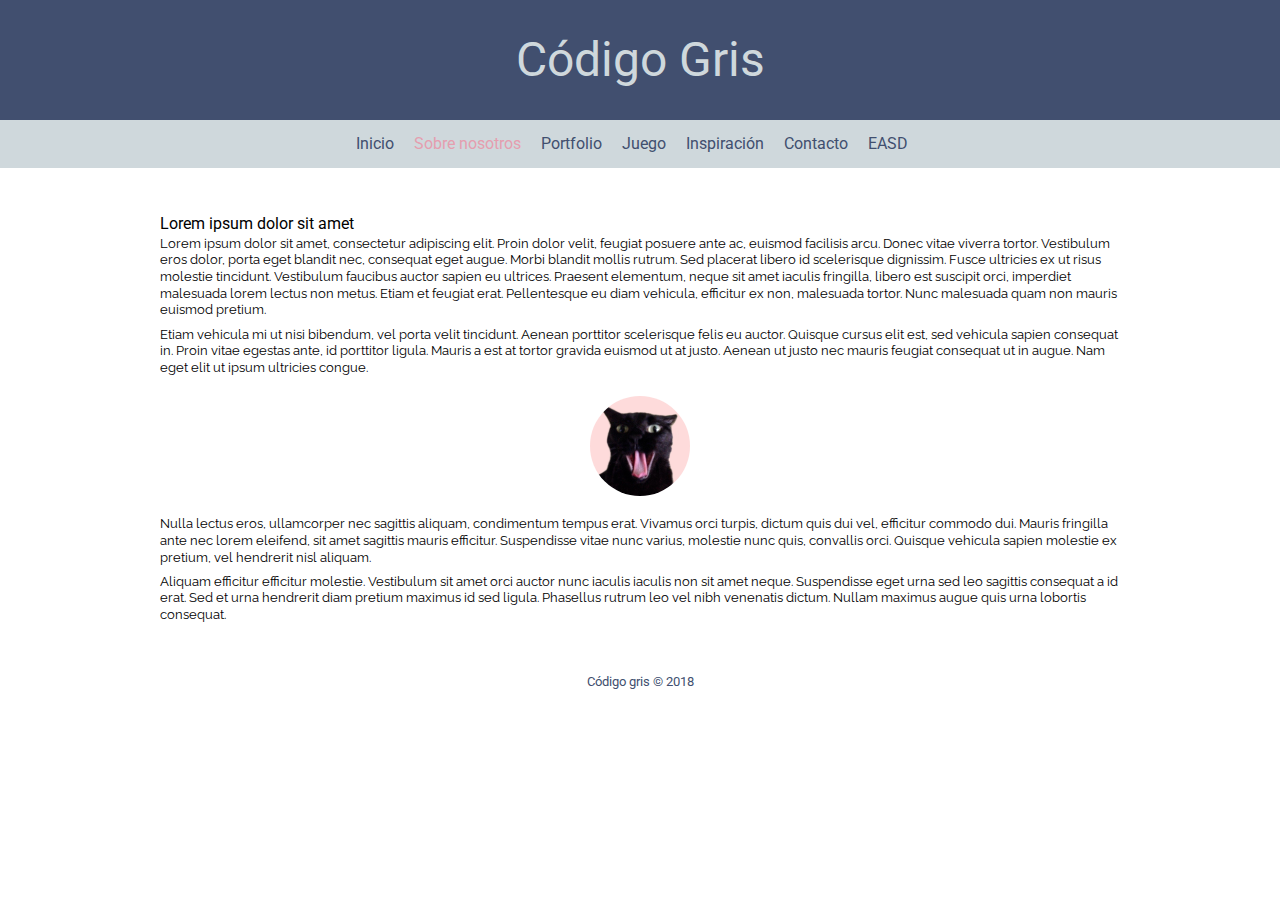
<file: about.html>
<html>
    <head>
        <meta charset="UTF-8">
        <meta name="author" content="Lorena Osorio">
        <meta name="viewport" content="width=device-width, initial-scale=1.0">
        <link type="text/css" rel="stylesheet" href="css/reset.css">
        <link type="text/css" rel="stylesheet" href="css/style.css">
        <title>Código Gris</title>
    </head>
    <body>
        <header>
            <h1>Código Gris</h1>
        </header>
        <nav>
            <ul>
                <li><a href="index.html">Inicio</a></li>
                <li><a href="#" class="active">Sobre nosotros</a></li>
                <li><a href="portfolio.html">Portfolio</a></li>
                <li><a href="juego.html">Juego</a></li>
                <li><a href="inspiration.html">Inspiración</a></li>
                <li><a href="contacto.html">Contacto</a></li>
                <li><a href="http://easdvalencia.com" target="_blank">EASD</a></li>
            </ul>
        </nav>
        <div class="container">
            <article id="blog">
                <h1>Lorem ipsum dolor sit amet</h1>
                <p>Lorem ipsum dolor sit amet, consectetur adipiscing elit. Proin dolor velit, feugiat posuere ante ac, euismod facilisis arcu. Donec vitae viverra tortor. Vestibulum eros dolor, porta eget blandit nec, consequat eget augue. Morbi blandit mollis rutrum. Sed placerat libero id scelerisque dignissim. Fusce ultricies ex ut risus molestie tincidunt. Vestibulum faucibus auctor sapien eu ultrices. Praesent elementum, neque sit amet iaculis fringilla, libero est suscipit orci, imperdiet malesuada lorem lectus non metus. Etiam et feugiat erat. Pellentesque eu diam vehicula, efficitur ex non, malesuada tortor. Nunc malesuada quam non mauris euismod pretium.</p>

                <p>Etiam vehicula mi ut nisi bibendum, vel porta velit tincidunt. Aenean porttitor scelerisque felis eu auctor. Quisque cursus elit est, sed vehicula sapien consequat in. Proin vitae egestas ante, id porttitor ligula. Mauris a est at tortor gravida euismod ut at justo. Aenean ut justo nec mauris feugiat consequat ut in augue. Nam eget elit ut ipsum ultricies congue.</p>
                <br/>
                <img class="circle" src="assets/img/nigiri.png" />
                <br/>
                <p>Nulla lectus eros, ullamcorper nec sagittis aliquam, condimentum tempus erat. Vivamus orci turpis, dictum quis dui vel, efficitur commodo dui. Mauris fringilla ante nec lorem eleifend, sit amet sagittis mauris efficitur. Suspendisse vitae nunc varius, molestie nunc quis, convallis orci. Quisque vehicula sapien molestie ex pretium, vel hendrerit nisl aliquam. </p>
                
                <p>Aliquam efficitur efficitur molestie. Vestibulum sit amet orci auctor nunc iaculis iaculis non sit amet neque. Suspendisse eget urna sed leo sagittis consequat a id erat. Sed et urna hendrerit diam pretium maximus id sed ligula. Phasellus rutrum leo vel nibh venenatis dictum. Nullam maximus augue quis urna lobortis consequat. </p>
            </article>
        </div>
        <footer>
            <small>Código gris © 2018</small>
        </footer>
    </body>
</html>
</file>
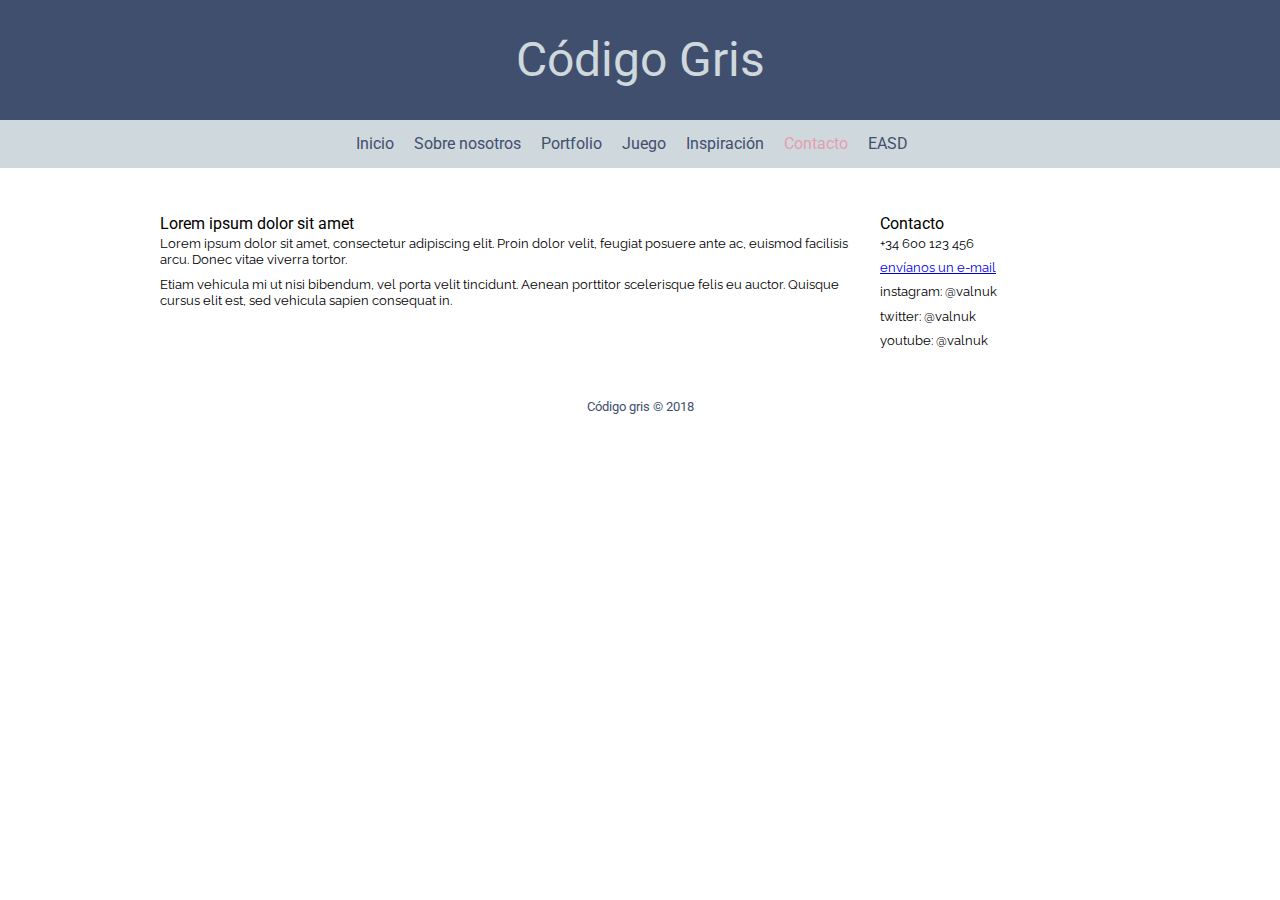
<file: contacto.html>
<html>
    <head>
        <meta charset="UTF-8">
        <meta name="author" content="Lorena Osorio">
        <meta name="viewport" content="width=device-width, initial-scale=1.0">
        <link type="text/css" rel="stylesheet" href="css/reset.css">
        <link type="text/css" rel="stylesheet" href="css/style.css">
        <title>Código Gris</title>
    </head>
    <body>
        <header>
            <h1>Código Gris</h1>
        </header>
        <nav>
            <ul>
                <li><a href="index.html">Inicio</a></li>
                <li><a href="about.html">Sobre nosotros</a></li>
                <li><a href="portfolio.html">Portfolio</a></li>
                <li><a href="juego.html">Juego</a></li>
                <li><a href="inspiration.html">Inspiración</a></li>
                <li><a href="#" class="active">Contacto</a></li>
                <li><a href="http://easdvalencia.com" target="_blank">EASD</a></li>
            </ul>
        </nav>
        <div class="container">
            <article id="blog">
                <h1>Lorem ipsum dolor sit amet</h1>
                <p>Lorem ipsum dolor sit amet, consectetur adipiscing elit. Proin dolor velit, feugiat posuere ante ac, euismod facilisis arcu. Donec vitae viverra tortor.</p>

                <p>Etiam vehicula mi ut nisi bibendum, vel porta velit tincidunt. Aenean porttitor scelerisque felis eu auctor. Quisque cursus elit est, sed vehicula sapien consequat in.</p>
            </article>
            <aside id="sidebar">
                <h1>Contacto</h1>
                <p>+34 600 123 456</p>
                <p><a href="mailto:test@email.com">envíanos un e-mail</a></p>
                <p>instagram: @valnuk</p>
                <p>twitter: @valnuk</p>
                <p>youtube: @valnuk</p>
            </aside>
        </div>
        <footer>
            <small>Código gris © 2018</small>
        </footer>
    </body>
</html>
</file>
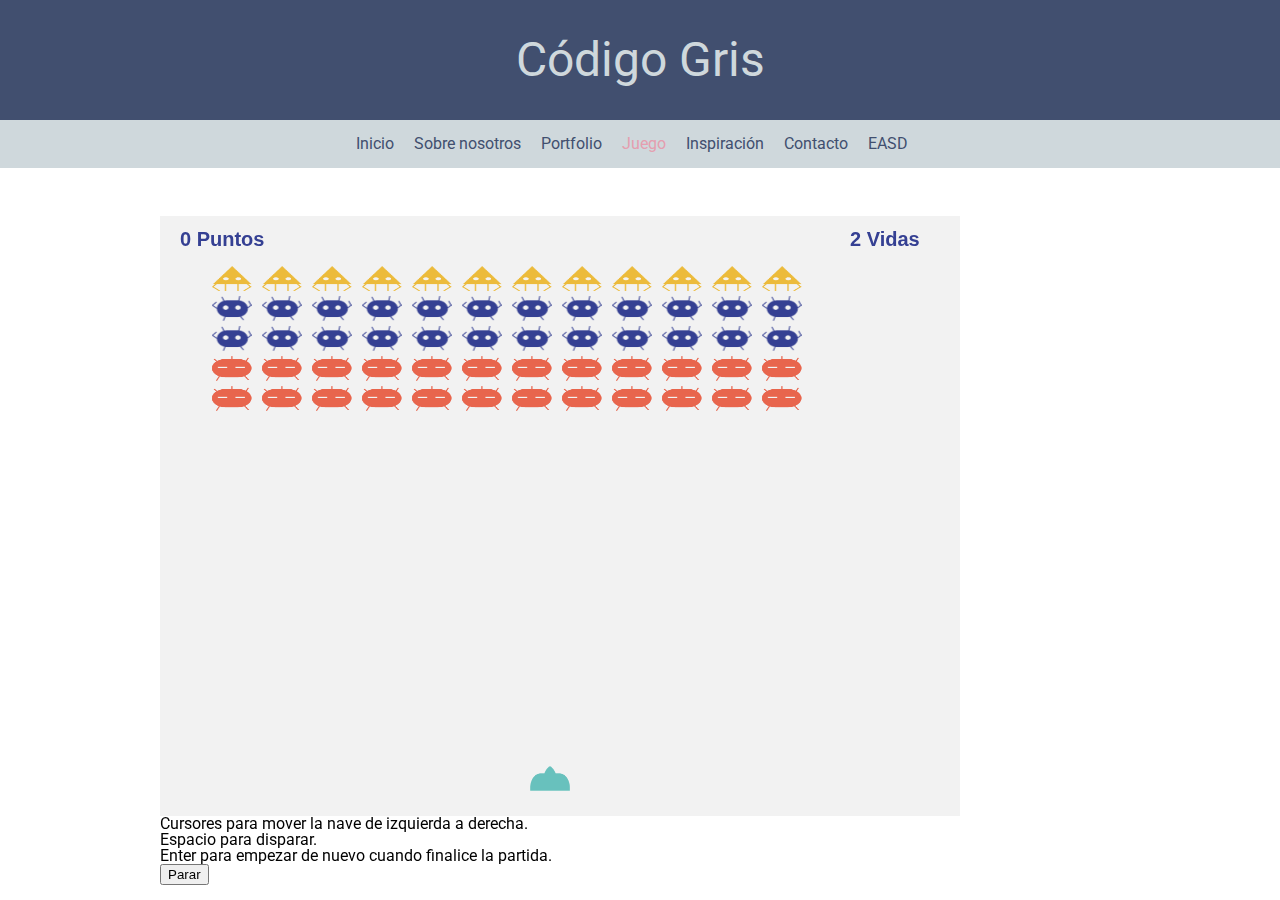
<file: juego.html>
<html>
	<head>
		<meta charset="UTF-8">
		<title>Código Gris</title>
		<link type="text/css" rel="stylesheet" href="css/reset.css">
        <link type="text/css" rel="stylesheet" href="css/style.css">
		<script type="text/javascript" src="js/Sprites.js"></script>
		<script type="text/javascript" src="js/Entidad.js"></script>
		<script type="text/javascript" src="js/EntidadNave.js"></script>
		<script type="text/javascript" src="js/EntidadDisparo.js"></script>
		<script type="text/javascript" src="js/EntidadAlien.js"></script>
		<script type="text/javascript" src="js/Juego.js"></script>
		<script>
			var temporizador;
			var juego;
			function inicio(){
				juego=new Juego();
				
				//Enlazamos los eventos de teclado
				document.onkeydown=function(e){
					juego.pulsarTecla(e);
				};
				document.onkeyup=function(e){
					juego.soltarTecla(e);
				};
				
				juego.constructor("contexto");
				temporizador=setInterval("juego.controlLoop();",25);
			}
			function log(texto,nueva){
				var capa=document.getElementById("log");
				if (nueva)
					capa.innerHTML+="<br/>"+texto;
				else
					capa.innerHTML=texto;
			}
			function parar(){
				clearInterval(temporizador);
			}
		</script>
	</head>

	<body onload="inicio();">
	  <header>
            <h1>Código Gris</h1>
        </header>
        <nav>
            <ul>
                <li><a href="index.html">Inicio</a></li>
                <li><a href="about.html">Sobre nosotros</a></li>
                <li><a href="portfolio.html">Portfolio</a></li>
                <li><a href="#" class="active">Juego</a></li>
                <li><a href="inspiration.html">Inspiración</a></li>
                <li><a href="contacto.html">Contacto</a></li>
                <li><a href="http://easdvalencia.com" target="_blank">EASD</a></li>
            </ul>
        </nav>
        <div class="container">
            <article id="juego">
                <canvas id="contexto"></canvas>
                <br/>
                <ul>
                  <li><code>Cursores</code> para mover la nave de izquierda a derecha.
                  <li><code>Espacio</code> para disparar.
                  <li><code>Enter</code> para empezar de nuevo cuando finalice la partida.
                </ul>
                <button onclick="parar();">Parar</button>
                <div id="log"></div>
            </article>
        </div>
	</body>
</html>
</file>
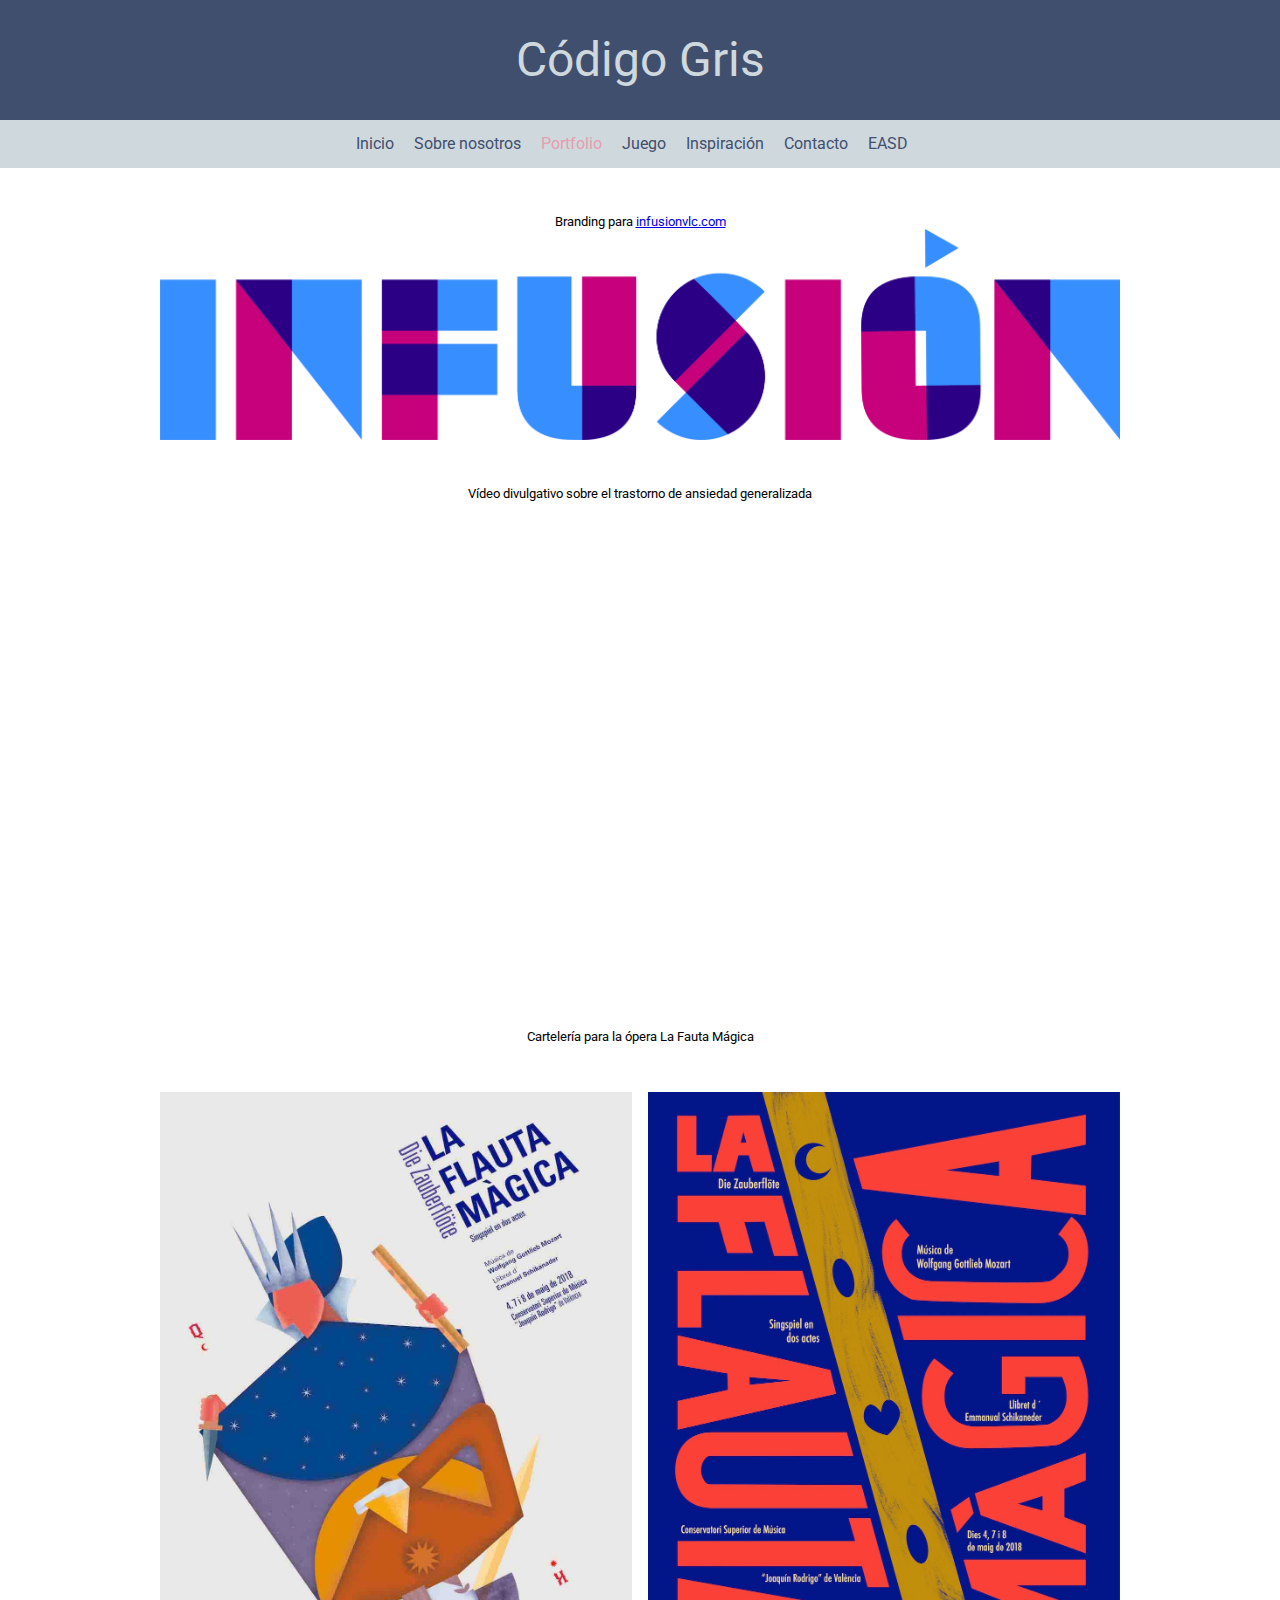
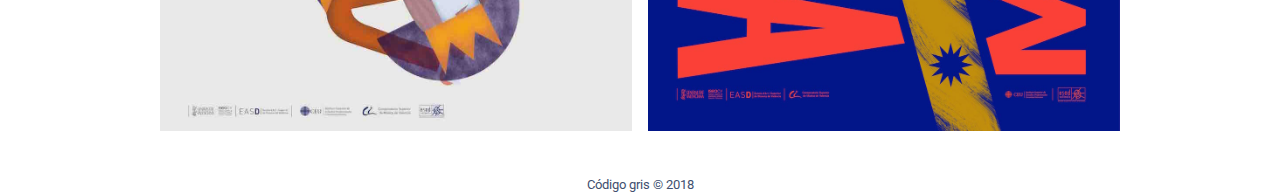
<file: portfolio.html>
<html>
    <head>
        <meta charset="UTF-8">
        <meta name="author" content="Lorena Osorio">
        <meta name="viewport" content="width=device-width, initial-scale=1.0">
        <link type="text/css" rel="stylesheet" href="css/reset.css">
        <link type="text/css" rel="stylesheet" href="css/style.css">
        <title>Código Gris</title>
    </head>
    <body>
        <header>
            <h1>Código Gris</h1>
        </header>
        <nav>
            <ul>
                <li><a href="index.html">Inicio</a></li>
                <li><a href="about.html">Sobre nosotros</a></li>
                <li><a href="#" class="active">Portfolio</a></li>
                <li><a href="juego.html">Juego</a></li>
                <li><a href="inspiration.html">Inspiración</a></li>
                <li><a href="contacto.html">Contacto</a></li>
                <li><a href="http://easdvalencia.com" target="_blank">EASD</a></li>
            </ul>
        </nav>
        <div class="container">
            <div class="porfolio-img">
                <h2>Branding para <a href="http://www.infusionvlc.com">infusionvlc.com</a></h2> <!- enlace ->
                <img src="assets/img/logo.png"/>
            </div>
        </div>
        <div class="container">
            <div class="porfolio-img">
                <h2>Vídeo divulgativo sobre el trastorno de ansiedad generalizada</h2>
                <br/><br/>
                <div><iframe src="https://www.youtube-nocookie.com/embed/4nTxjHVJwvc?rel=0&amp;controls=0" frameborder="0" allow="autoplay; encrypted-media" allowfullscreen></iframe></div>
            </div>
        </div>
        <div class="container">
            <h2>Cartelería para la ópera La Fauta Mágica</h2>
        </div>
        <div class="container">
            <div class="porfolio-img">
                <img src="assets/img/ilustracion.jpg"/>
            </div>
            <div class="porfolio-img">
                <img src="assets/img/tipo.jpg"/>
            </div>
        </div>
        <footer>
            <small>Código gris © 2018</small>
        </footer>
    </body>
</html>
</file>
<file: css/style.css>
@import url('https://fonts.googleapis.com/css?family=Roboto');
@import url('https://fonts.googleapis.com/css?family=Raleway:300');

.active {
    color: #e59eaf;
}

#avatar {
    padding-top: 1em;
    text-align: center;
    width: 100%;
}

#avatar img {
    width: 100%;
}

#blog {
    flex-grow: 1;
}

body {
    font-family: 'Roboto', sans-serif;
}

.circle {
    border-radius: 50%;
    display: block; /* la hacemos bloque para poder centrarla */
    margin:  0 auto;
    width: 100px;
}

.container {
    display: flex;
    flex-direction: row;
    margin: 0 auto;
    padding-top: 3em;
    width: 75%;
}

.container h2 {
    font-size: 0.8em;
    text-align: center;
    width: 100%;
}

footer {
    padding-top: 3em;
    text-align: center;
}

header {
    background: #414f6f;
    color: #CFD8DC;
    font-size: 3em;
    padding-bottom: 4vh;
    padding-top: 4vh;
    text-align: center;
}

.justify-left, .justify-left h2 {
    text-align: left;
}

.justify-left li {
    line-height: 2em;
}

nav {
    background: #CFD8DC;
    padding: 1em;
    text-align: center;
}

nav a {
    color: #414f6f;
    text-decoration: none;
}

nav a:hover {
    color: #e59eaf;
}

nav li {
    display: inline;
    margin-right: 1em;
}

p {
    font-family: 'Raleway', sans-serif;
    font-size: 0.8em;
    line-height: 1.3em;
    padding-top: 0.3em;
    padding-bottom: 0.3em;
}

.porfolio-img {
    flex-grow: 1;
    padding-right: 1em;
    text-align: center;
}

.porfolio-img img, iframe {
    width: 100%;
}

.porfolio-img iframe {
    height: 50vh;
}

.porfolio-img:last-child {
    padding-right: 0;
}

#sidebar {
    flex-basis: 25%;
    flex-shrink: 0; 
    margin-left: 1.5em;
}

small {
    color: #414f6f;
    font-size: 0.8em;
}


@media (max-width: 560px) { /*versión móvil*/
    
    .container {
        display: block;
    }
    
    nav li {
        line-height: 2em;
    }
    
    #sidebar {
        margin-left: 0;
        margin-top: 3em;
    }
}
</file>
